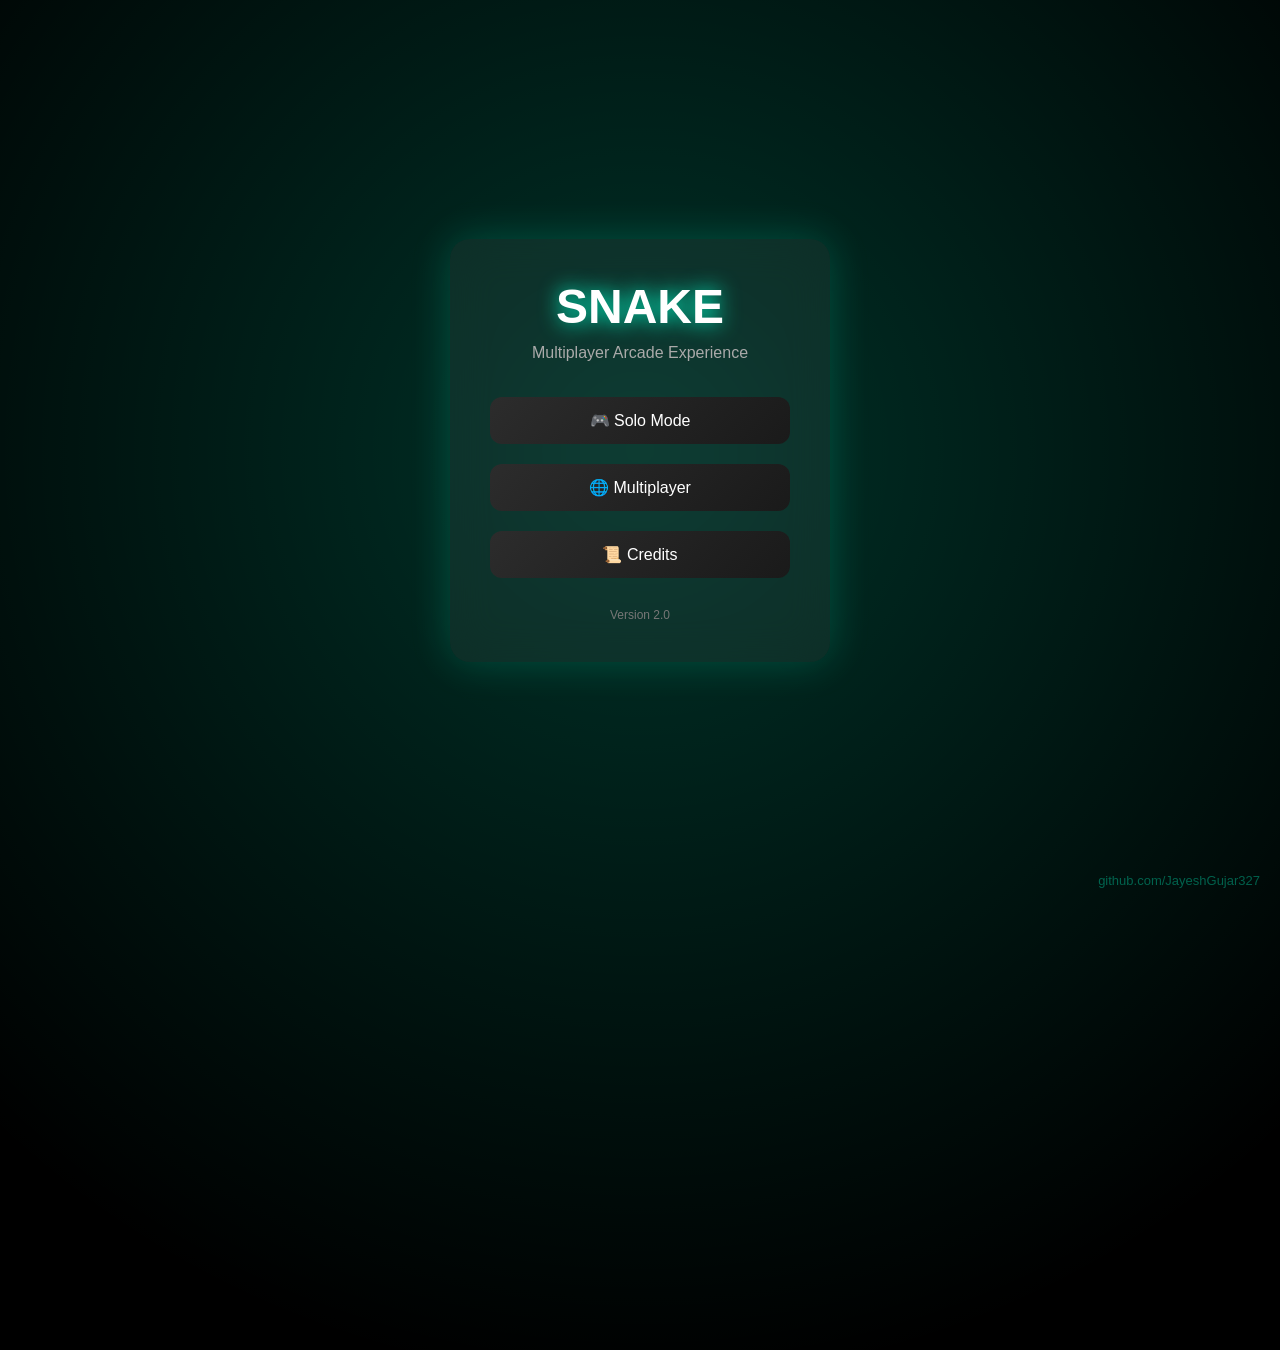
<file: index.html>
<!DOCTYPE html>
<html lang="en">
<head>
<meta charset="UTF-8">
<title>Snake Game</title>

<style>
* {
  margin: 0;
  padding: 0;
  box-sizing: border-box;
  font-family: 'Segoe UI', sans-serif;
}

body {
  height: 100vh;
  overflow: hidden;
  background: black;
  display: flex;
  align-items: center;
  justify-content: center;
}

/* 🔥 Animated background */
body::before {
  content: "";
  position: absolute;
  width: 200%;
  height: 200%;
  background: radial-gradient(circle, #00ffcc33, transparent 60%);
  animation: moveBg 10s linear infinite;
}

@keyframes moveBg {
  0% { transform: translate(-25%, -25%); }
  50% { transform: translate(-35%, -35%); }
  100% { transform: translate(-25%, -25%); }
}

/* 🎮 CENTER FIX (IMPORTANT FIX) */
.container {
  position: relative;
  z-index: 1;
  width: 380px;
  padding: 40px;
  border-radius: 20px;
  background: rgba(255,255,255,0.05);
  backdrop-filter: blur(20px);
  box-shadow: 0 0 40px rgba(0,255,200,0.2);
  text-align: center;
  animation: fadeIn 1s ease;
}

/* TITLE */
h1 {
  font-size: 48px;
  color: white;
  margin-bottom: 10px;
  text-shadow: 0 0 20px #00ffcc;
}

.subtitle {
  color: #aaa;
  margin-bottom: 25px;
}

/* 🎯 BUTTONS */
.btn {
  width: 100%;
  padding: 14px;
  margin: 10px 0;
  border-radius: 12px;
  border: none;
  background: linear-gradient(135deg, #2c2c2c, #1a1a1a);
  color: white;
  font-size: 16px;
  cursor: pointer;
  position: relative;
  overflow: hidden;
  transition: 0.3s;
}

.btn:hover {
  background: #00ffcc;
  color: black;
  transform: scale(1.05);
  box-shadow: 0 0 20px #00ffcc;
}

.btn:active {
  transform: scale(0.95);
}

/* Ripple */
.btn::after {
  content: "";
  position: absolute;
  width: 0;
  height: 0;
  background: rgba(255,255,255,0.5);
  border-radius: 50%;
  top: 50%;
  left: 50%;
  transform: translate(-50%, -50%);
  transition: 0.4s;
}

.btn:active::after {
  width: 300px;
  height: 300px;
}

/* Footer */
footer {
  margin-top: 20px;
  font-size: 12px;
  color: #777;
}

/* Fade */
@keyframes fadeIn {
  from { opacity: 0; transform: translateY(20px);}
  to { opacity: 1; transform: translateY(0);}
}

/* 🔥 GITHUB WATERMARK (FIXED POSITION + CLEAN UI) */
#github-watermark {
  position: fixed;
  bottom: 12px;
  right: 20px;
  font-size: 13px;
  color: rgba(0,255,200,0.35);
  text-decoration: none;
  z-index: 0;
  animation: blink 3s infinite;
}

#github-watermark:hover {
  color: #00ffcc;
}

/* subtle animation */
@keyframes blink {
  0% { opacity: 0.2; }
  50% { opacity: 0.8; }
  100% { opacity: 0.2; }
}

</style>
</head>

<body>

<div class="container">
  <h1>SNAKE</h1>
  <p class="subtitle">Multiplayer Arcade Experience</p>

  <button class="btn" onclick="go('game/solo.html')">🎮 Solo Mode</button>
  <button class="btn" onclick="go('game/multiplayer.html')">🌐 Multiplayer</button>
  <button class="btn" onclick="go('credits/credits.html')">📜 Credits</button>

  <footer>Version 2.0</footer>
</div>

<script>
function go(page) {
  document.body.style.opacity = "0";
  setTimeout(() => {
    window.location.href = page;
  }, 300);
}
</script>

<!-- ✅ CLEAN BACKGROUND WATERMARK -->
<a href="https://github.com/JayeshGujar327" target="_blank" id="github-watermark">
  github.com/JayeshGujar327
</a>

</body>
</html>
</file>
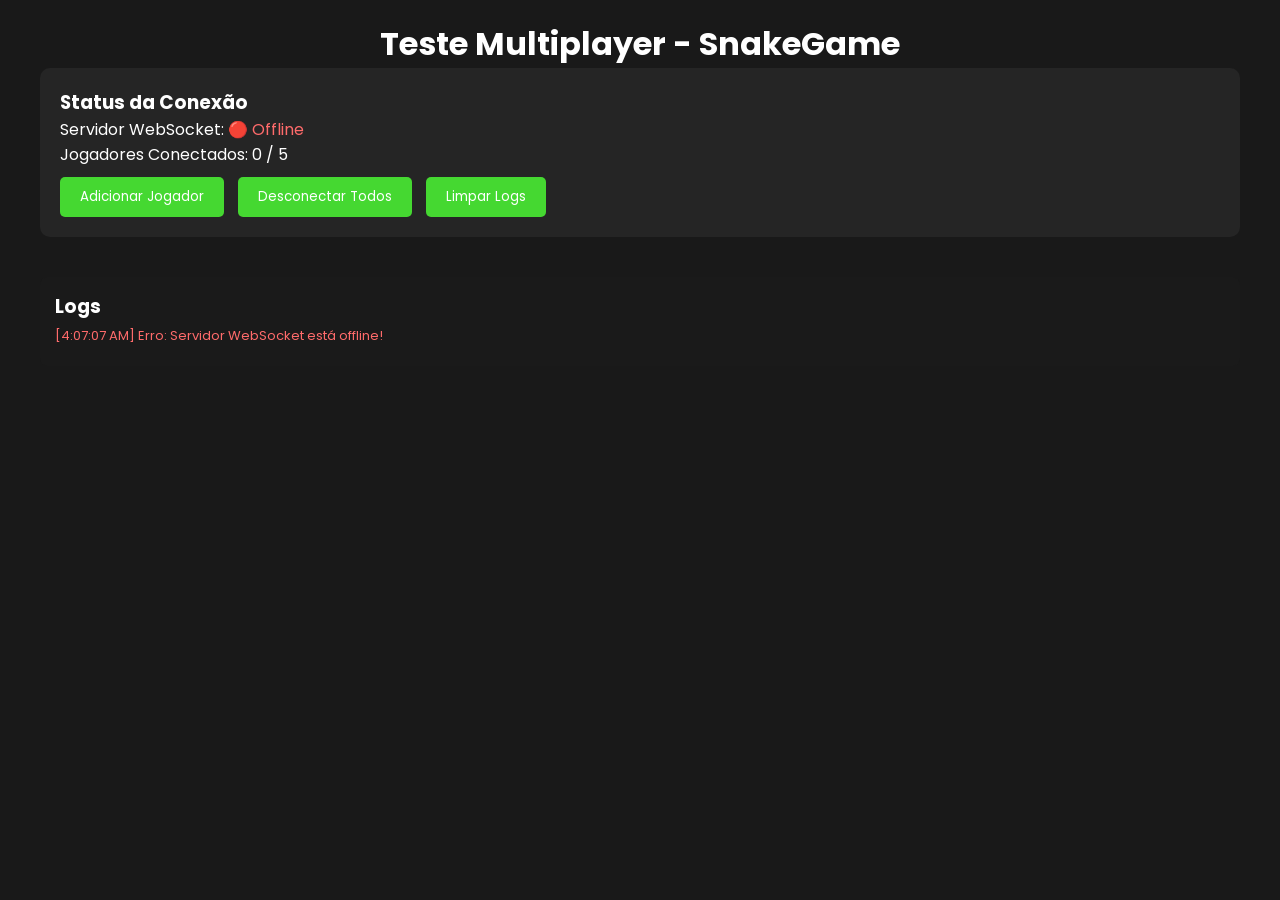
<file: test_multiplayer.html>
<!DOCTYPE html>
<html lang="pt-br">
<head>
    <meta charset="UTF-8">
    <meta name="viewport" content="width=device-width, initial-scale=1.0">
    <title>Teste Multiplayer - 5 Jogadores</title>
    <style>
        @import url('https://fonts.googleapis.com/css2?family=Poppins:ital,wght@0,100;0,200;0,300;0,400;0,500;0,600;0,700;0,800;0,900;1,100;1,200;1,300;1,400;1,500;1,600;1,700;1,800;1,900&display=swap');

        * {
            box-sizing: border-box;
            padding: 0;
            margin: 0;
            font-family: 'Poppins';
        }

        html {
            width: 100%;
            height: 100%;
        }
        
        body {
            margin: 0;
            padding: 20px;
            background-color: #191919;
            color: white;
            font-family: 'Courier New', monospace;
        }
        .container {
            max-width: 1200px;
            margin: 0 auto;
        }
        h1 {
            text-align: center;
        }
        .info {
            background-color: #252525;
            padding: 20px;
            border-radius: 10px;
            margin-bottom: 20px;
        }
        .status {
            display: grid;
            grid-template-columns: repeat(auto-fit, minmax(200px, 1fr));
            gap: 15px;
            margin-top: 20px;
        }
        .player-box {
            background-color: #252525;
            padding: 15px;
            border-radius: 8px;
            border: 2px solid #404040;
        }
        .player-box.active {
            border-color: #45D831;
        }
        .player-name {
            font-weight: bold;
            margin-bottom: 5px;
        }
        .player-score {
            font-size: 24px;
        }
        button {
            background-color: #45D831;
            color: white;
            border: none;
            padding: 10px 20px;
            border-radius: 5px;
            cursor: pointer;
            margin-right: 10px;
            margin-top: 10px;
        }
        button:hover {
            background-color: #3bc428;
        }
        .log {
            background-color: #1a1a1a;
            padding: 15px;
            border-radius: 8px;
            margin-top: 20px;
            max-height: 300px;
            overflow-y: auto;
        }
        .log-entry {
            margin: 5px 0;
            font-size: 13px;
        }
        .error { color: #ff6b6b; }
        .success { color: #45D831; }
        .info-text { color: #aaa; }
    </style>
</head>
<body>
    <div class="container">
        <h1>Teste Multiplayer - SnakeGame</h1>
        
        <div class="info">
            <h3>Status da Conexão</h3>
            <p>Servidor WebSocket: <span id="ws-status">Conectando...</span></p>
            <p>Jogadores Conectados: <span id="player-count">0</span> / 5</p>
            
            <button onclick="connectPlayer()">Adicionar Jogador</button>
            <button onclick="disconnectAll()">Desconectar Todos</button>
            <button onclick="clearLogs()">Limpar Logs</button>
        </div>

        <div class="status" id="players-status"></div>

        <div class="log">
            <h3>Logs</h3>
            <div id="log-container"></div>
        </div>
    </div>

    <script>
        const connections = []
        let playerCounter = 0

        function addLog(message, type = 'info-text') {
            const logContainer = document.getElementById('log-container')
            const entry = document.createElement('div')
            entry.className = `log-entry ${type}`
            const time = new Date().toLocaleTimeString()
            entry.textContent = `[${time}] ${message}`
            logContainer.appendChild(entry)
            logContainer.scrollTop = logContainer.scrollHeight
        }

        function updatePlayerStatus() {
            const statusDiv = document.getElementById('players-status')
            statusDiv.innerHTML = connections.map((conn, index) => `
                <div class="player-box ${conn.ws.readyState === 1 ? 'active' : ''}">
                    <div class="player-name">${conn.name}</div>
                    <div class="player-score">Score: ${conn.score || 0}</div>
                    <div style="font-size: 12px; color: #aaa;">
                        Status: ${conn.alive ? 'Vivo' : 'Morto'}
                    </div>
                    <button onclick="disconnectPlayer(${index})">Desconectar</button>
                </div>
            `).join('')
            
            document.getElementById('player-count').textContent = connections.length
        }

        function connectPlayer() {
            if (connections.length >= 5) {
                addLog('Sala cheia! Máximo de 5 jogadores.', 'error')
                return
            }

            playerCounter++
            const name = `Jogador${playerCounter}`
            
            const ws = new WebSocket('ws://localhost:9090')
            const connection = { name, ws, score: 0, alive: true }
            
            ws.onopen = () => {
                ws.send(JSON.stringify({ type: 'join', name }))
                addLog(`${name} conectado!`, 'success')
            }

            ws.onmessage = (event) => {
                const data = JSON.parse(event.data)
                
                if (data.type === 'joined') {
                    connection.id = data.id
                    addLog(`${name} entrou no jogo (ID: ${data.id})`, 'success')
                }

                if (data.type === 'state') {
                    const playerData = data.players[connection.id]
                    if (playerData) {
                        connection.score = playerData.score
                        connection.alive = playerData.alive
                        updatePlayerStatus()
                    }
                }

                if (data.type === 'error') {
                    addLog(`Erro: ${data.message}`, 'error')
                }
            }

            ws.onclose = () => {
                addLog(`${name} desconectado`, 'info-text')
                const index = connections.indexOf(connection)
                if (index > -1) {
                    connections.splice(index, 1)
                    updatePlayerStatus()
                }
            }

            ws.onerror = () => {
                addLog(`Erro de conexão para ${name}`, 'error')
            }

            connections.push(connection)
            updatePlayerStatus()
        }

        function disconnectPlayer(index) {
            if (connections[index]) {
                connections[index].ws.close()
            }
        }

        function disconnectAll() {
            connections.forEach(conn => conn.ws.close())
            connections.length = 0
            updatePlayerStatus()
            addLog('Todos os jogadores desconectados', 'info-text')
        }

        function clearLogs() {
            document.getElementById('log-container').innerHTML = ''
        }

        // Verifica status do servidor
        const testWs = new WebSocket('ws://localhost:9090')
        testWs.onopen = () => {
            document.getElementById('ws-status').textContent = '🟢 Online'
            document.getElementById('ws-status').style.color = '#45D831'
            testWs.close()
            addLog('Servidor WebSocket está online!', 'success')
        }
        testWs.onerror = () => {
            document.getElementById('ws-status').textContent = '🔴 Offline'
            document.getElementById('ws-status').style.color = '#ff6b6b'
            addLog('Erro: Servidor WebSocket está offline!', 'error')
        }
    </script>
</body>
</html>
</file>
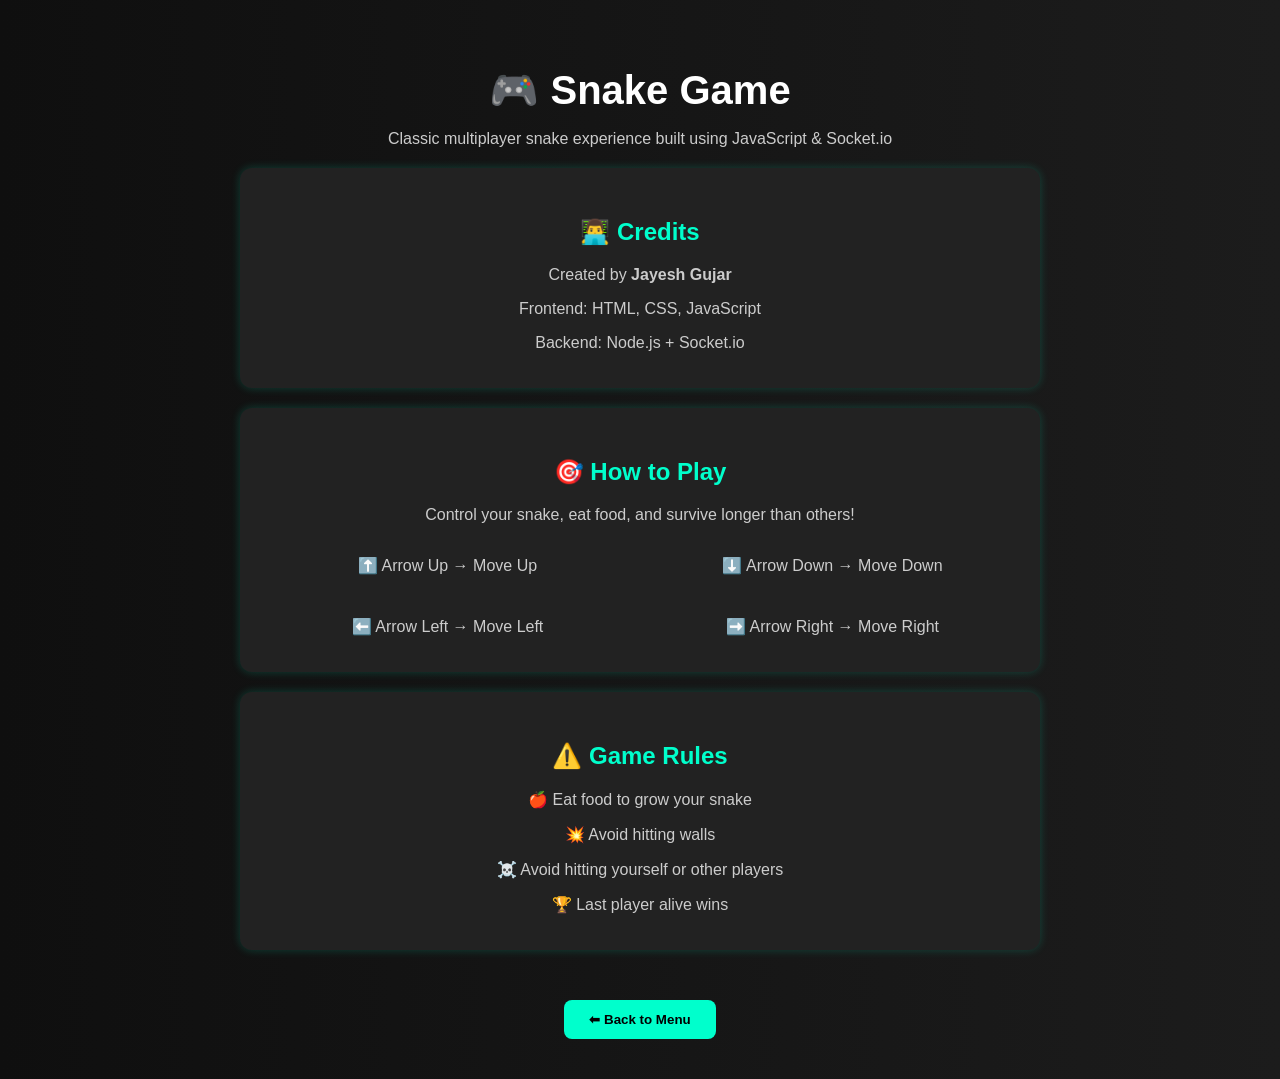
<file: credits/credits.html>
<!DOCTYPE html>
<html lang="en">
<head>
  <meta charset="UTF-8">
  <title>Credits & How to Play</title>

  <style>
    body {
      margin: 0;
      font-family: Arial, sans-serif;
      background: linear-gradient(to right, #0f0f0f, #1c1c1c);
      color: white;
      text-align: center;
    }

    .container {
      max-width: 800px;
      margin: auto;
      padding: 40px;
    }

    h1 {
      font-size: 40px;
      margin-bottom: 10px;
    }

    h2 {
      margin-top: 30px;
      color: #00ffcc;
    }

    p {
      font-size: 16px;
      color: #ccc;
    }

    .card {
      background: #222;
      padding: 20px;
      margin: 20px 0;
      border-radius: 12px;
      box-shadow: 0 0 10px rgba(0,255,200,0.2);
    }

    .controls {
      display: grid;
      grid-template-columns: repeat(2, 1fr);
      gap: 10px;
      margin-top: 15px;
    }

    .btn {
      margin-top: 30px;
      padding: 12px 25px;
      border: none;
      border-radius: 8px;
      background: #00ffcc;
      color: black;
      font-weight: bold;
      cursor: pointer;
      transition: 0.3s;
    }

    .btn:hover {
      background: #00ccaa;
      transform: scale(1.05);
    }
  </style>
</head>

<body>

<div class="container">

  <h1>🎮 Snake Game</h1>
  <p>Classic multiplayer snake experience built using JavaScript & Socket.io</p>

  <!-- CREDITS -->
  <div class="card">
    <h2>👨‍💻 Credits</h2>
    <p>Created by <strong>Jayesh Gujar</strong></p>
    <p>Frontend: HTML, CSS, JavaScript</p>
    <p>Backend: Node.js + Socket.io</p>
  </div>

  <!-- HOW TO PLAY -->
  <div class="card">
    <h2>🎯 How to Play</h2>
    <p>Control your snake, eat food, and survive longer than others!</p>

    <div class="controls">
      <p>⬆️ Arrow Up → Move Up</p>
      <p>⬇️ Arrow Down → Move Down</p>
      <p>⬅️ Arrow Left → Move Left</p>
      <p>➡️ Arrow Right → Move Right</p>
    </div>
  </div>

  <!-- RULES -->
  <div class="card">
    <h2>⚠️ Game Rules</h2>
    <p>🍎 Eat food to grow your snake</p>
    <p>💥 Avoid hitting walls</p>
    <p>☠️ Avoid hitting yourself or other players</p>
    <p>🏆 Last player alive wins</p>
  </div>

  <!-- BUTTON -->
  <button class="btn" onclick="goBack()">⬅ Back to Menu</button>

</div>

<script>
function goBack() {
  window.location.href = "../index.html";
}
</script>

</body>
</html>
</file>
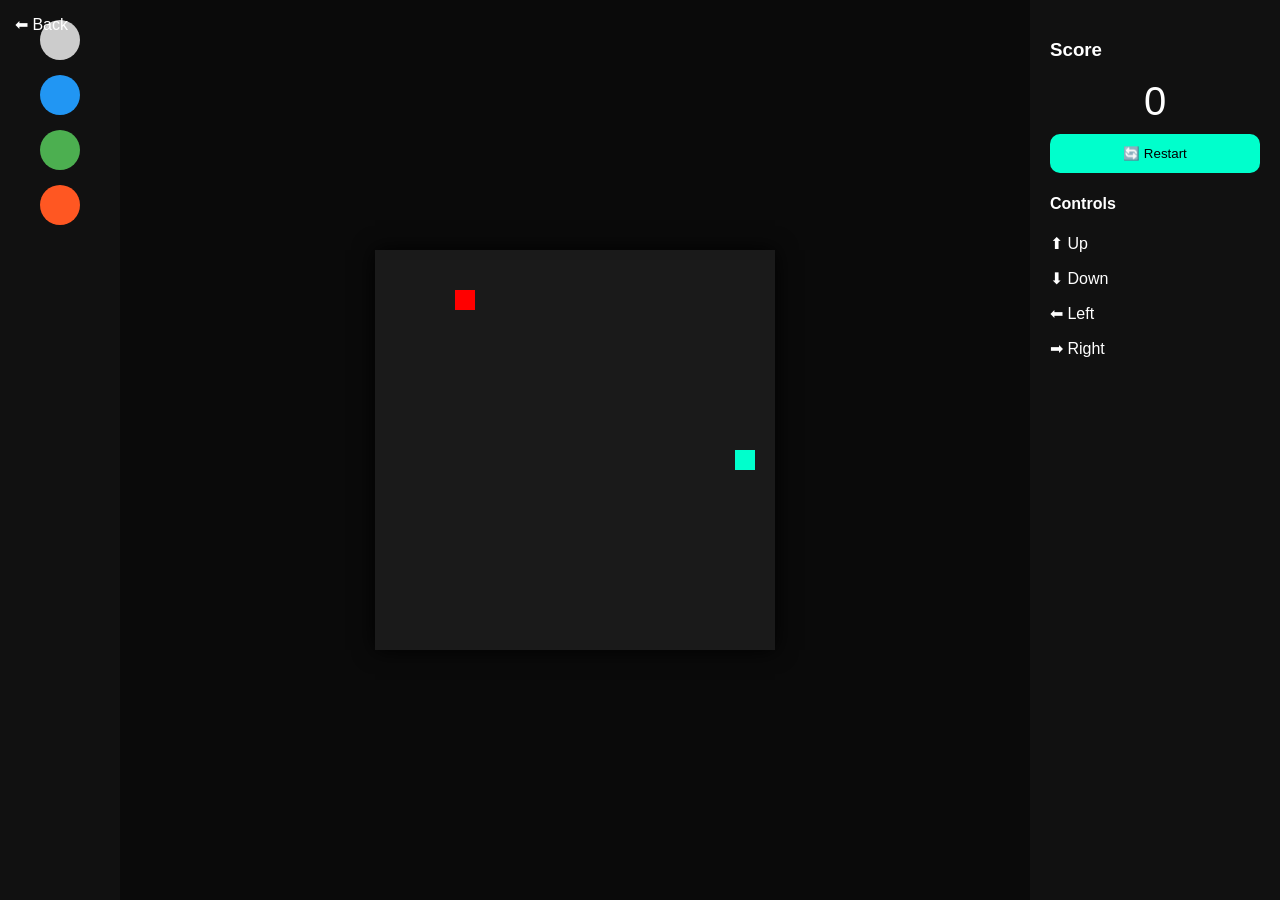
<file: game/solo.html>
<!DOCTYPE html>
<html lang="en">
<head>
<meta charset="UTF-8">
<title>Solo Snake Game</title>

<style>
body {
  margin: 0;
  background: #0a0a0a;
  color: white;
  font-family: 'Segoe UI', sans-serif;
}

.container {
  display: grid;
  grid-template-columns: 120px 1fr 250px;
  height: 100vh;
}

/* LEFT */
.sidebar {
  background: #111;
  display: flex;
  flex-direction: column;
  align-items: center;
  padding-top: 20px;
  gap: 15px;
}

.color {
  width: 40px;
  height: 40px;
  border-radius: 50%;
}

/* CENTER */
.game-area {
  display: flex;
  justify-content: center;
  align-items: center;
}

canvas {
  background: #1a1a1a;
  box-shadow: 0 0 20px black;
}

/* RIGHT */
.panel {
  background: #111;
  padding: 20px;
}

.score {
  font-size: 40px;
  text-align: center;
}

.btn {
  padding: 12px;
  border: none;
  border-radius: 10px;
  background: #00ffcc;
  color: black;
  cursor: pointer;
  width: 100%;
  margin-top: 10px;
}

/* BACK */
.back {
  position: absolute;
  top: 15px;
  left: 15px;
  cursor: pointer;
}
</style>
</head>

<body>

<div class="back" onclick="location.href='../index.html'">⬅ Back</div>

<div class="container">

  <!-- LEFT -->
  <div class="sidebar">
    <div class="color" style="background:#ccc"></div>
    <div class="color" style="background:#2196f3"></div>
    <div class="color" style="background:#4caf50"></div>
    <div class="color" style="background:#ff5722"></div>
  </div>

  <!-- CENTER -->
  <div class="game-area">
    <canvas width="400" height="400"></canvas>
  </div>

  <!-- RIGHT -->
  <div class="panel">
    <h3>Score</h3>
    <div id="score" class="score">0</div>

    <button class="btn" onclick="location.reload()">🔄 Restart</button>

    <h4>Controls</h4>
    <p>⬆ Up</p>
    <p>⬇ Down</p>
    <p>⬅ Left</p>
    <p>➡ Right</p>
  </div>

</div>

<!-- ✅ IMPORTANT LINE -->
<script src="../js/solo.js"></script>

</body>
</html>
</file>
